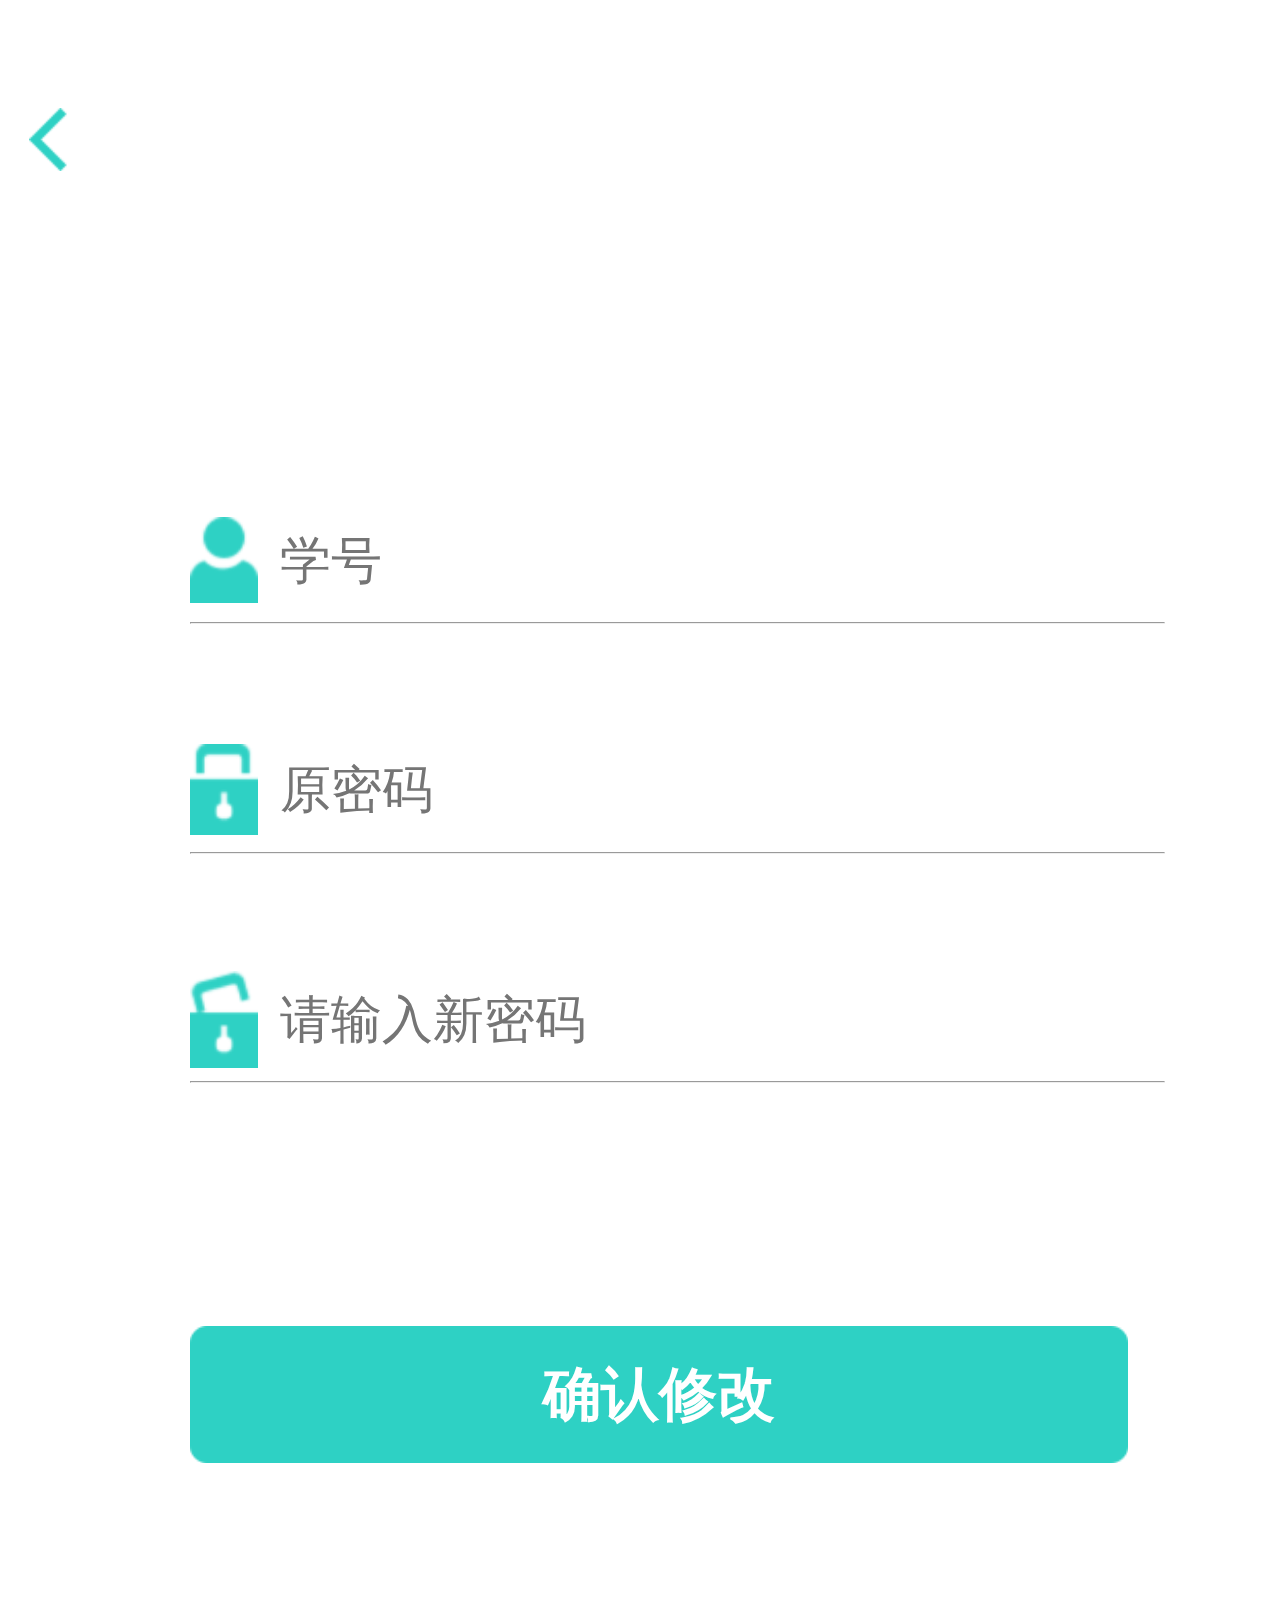
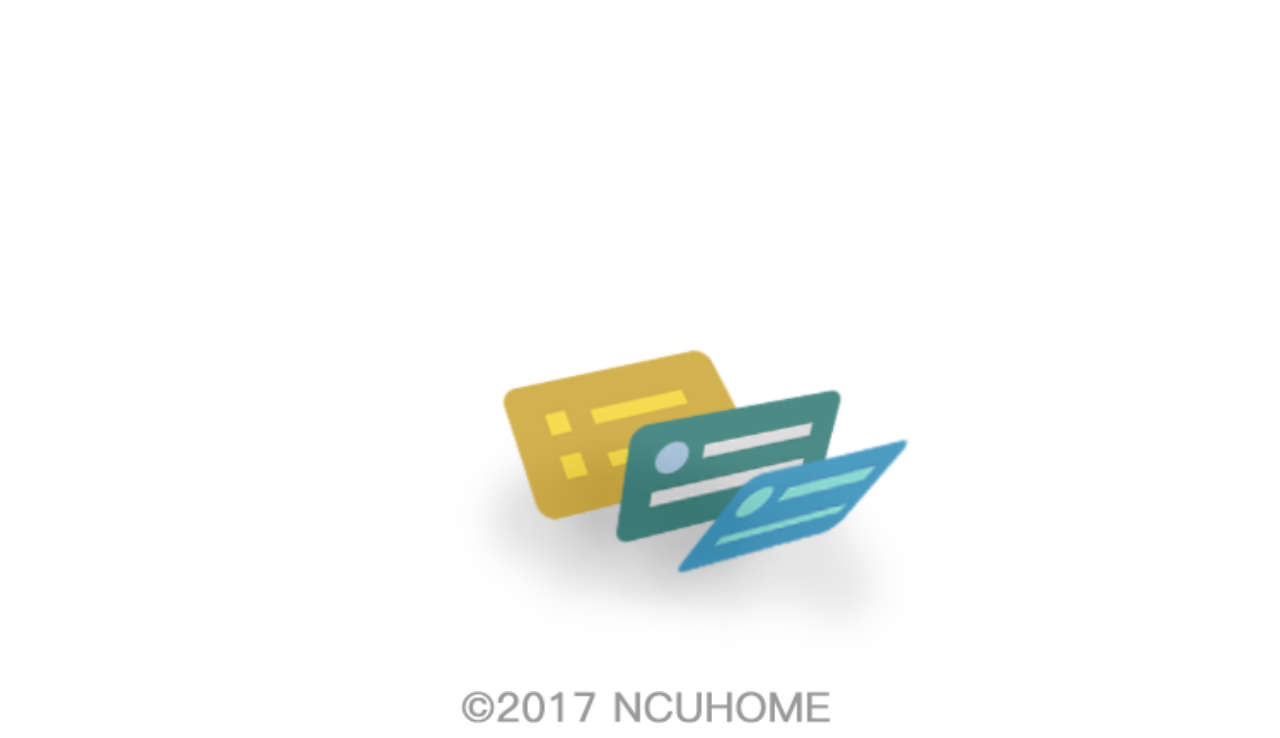
<file: htmlFile/changePassword.html>
<!DOCTYPE html PUBLIC "-//W3C//DTD XHTML 1.0 Transitional//EN" "http://www.w3.org/TR/xhtml1/DTD/xhtml1-transitional.dtd">
<html xmlns="http://www.w3.org/1999/xhtml">
<head>
<meta name="viewport"  content="initial-scale=1"/>
<meta http-equiv="Content-Type" content="text/html; charset=utf-8" />
<link type="text/css" rel="stylesheet" href="../cssFile/login.css" />
<link type="text/css" rel="stylesheet" href="../cssFile/changePassword.css" />
<!-- <script type="text/javascript" src="../jsFile/login.js"></script> -->
<script type="text/javascript" src="../jsFile/vue.js"></script>
<title>changePassword</title>
</head>

<body onload="setHtmlSize()">
<div class="div1">
	<button class="backIcon" onclick="window.location.href='login.html'"></button>
	<div id="GMMdiv1" class="gmmDiv1">
	    <table class="chPasswordTable">
	    <tr>
	        <td class="td1"></td>
	        <td><input type="text" id="numInCh" class="cinInput" placeholder="学号" v-model="NewMessage.username"/></td>   
	    </tr>
	    <tr><td colspan="2"><hr /></td></tr>
	    <tr><td colspan="2" class="hrHeight"></td></tr>
	    <tr>
	        <td class="td2"></td>
	        <td><input type="password" id="oldPassword" class="cinInput" placeholder="原密码" v-model="NewMessage.oldPassword"/></td>
	    </tr>
	    <tr><td colspan="2"><hr /></td></tr>
	    <tr><td colspan="2" class="hrHeight"></td></tr>
	    <div id="ErrorTip" class="newErrorStyle" v-if="errorTipSeen">{{errorTipText}}</div>
	    <tr>
	        <td class="changeKeytd"></td>
	        <td><input type="password" id="newPassword" class="cinInput" placeholder="请输入新密码" v-model="NewMessage.newPassword"/></td>
	    </tr>
	    <tr><td colspan="2"><hr /></td></tr>
	    
	    </table>
	    <table class="enterTable">
		<tr>
	    <td height="83" class="td3"><input type="button" id="loginInCh" value="确认修改" class="loginInpute" v-on:click="sendNewMessage" /></td>
	    </tr>
	    </table>

	</div>
	<div id="GMMdiv2" class="gmmDiv2">
		<div class="pageFoot"></div>
	</div>
	<div id="footdiv" class="footDiv">
		<div class="footIcon"></div>
	</div>
</div>
</body>
<script>
	//设置页面大小
	function setHtmlSize(){
	  document.documentElement.style.fontSize = document.documentElement.clientWidth / 7.5 + 'px'; 
	}
	var app = new Vue({
		el:'#GMMdiv1',
		data:{
			NewMessage: {
		 		username:'',
		 		oldPassword:'',
				newPassword:''
		 	},
		 	errorTipSeen:0,
		 	errorTipText:''
		},
		methods:{
			sendNewMessage:function(){
				if(this.NewMessage.username ==""||this.NewMessage.username.length!=10||this.NewMessage.oldPassword ==""||this.NewMessage.newPassword ==""){
					this.errorTipText = '学号或密码错误！';
					this.errorTipSeen = 1;
					var that = this;
					setTimeout(function(){
						that.errorTipSeen = 0;
						that.errorTipText = '';
					},1500);
				}
				else{
					var jsonMessage =JSON.stringify(this.NewMessage);
					var xhr= new XMLHttpRequest();
					var that = this;
					xhr.onreadystatechange = function(){
						if(xhr.readyState == 4){
							if(xhr.status >= 200 && xhr.status <300 || xhr.status == 304){
								var response = JSON.parse(xhr.responseText);
								if(response.code == 0){
									that.errorTipSeen = 1;
									that.errorTipText = "修改成功！";
								}
								else{
									that.errorTipSeen = 1;
									that.errorTipText = "修改失败！";
								}
								setTimeout(function(){
									that.errorTipSeen = 0;
									that.errorTipText = '';
								},1500);
							}
							else{
								alert("网络错误:"+xhr.status);
							}
						}
					}
					xhr.open('post','http://139.199.66.15:5000/api/user/password',true);
					xhr.send(jsonMessage);
				}
			}
		}
	});
// function getNewMessage(NewMessage){
// 	var numID = document.getElementById("numInCh");
// 	var oldPasswordID = document.getElementById("oldPassword");
// 	var newPasswordID = document.getElementById("newPassword");
// 	NewMessage.username = numID.value;
// 	NewMessage.oldPassword = oldPasswordID.value;
// 	NewMessage.newPassword = newPasswordID.value;
// 	if(NewMessage.username ==""||NewMessage.username.length!=10||NewMessage.oldPassword ==""||NewMessage.newPassword ==""){
// 		document.getElementById("ErrorTip").style.display="block";
// 		document.getElementById("ErrorTip").innerHTML="学号或密码错误！";
// 		return false;
// 	}
// 	return true;
// }
// function sendMsg(Message,url){
// 	var jsonMessage =JSON.stringify(Message);
// 	var xhr= new XMLHttpRequest();
// 	xhr.onreadystatechange = function(){
// 		if(xhr.readyState == 4){
// 			if(xhr.status >= 200 && xhr.status <300 || xhr.status == 304){
// 				var response = JSON.parse(xhr.responseText);
// 				if(response.code == 0){
// 					document.getElementById("ErrorTip").style.display="block";
// 					document.getElementById("ErrorTip").innerHTML="修改成功！";
// 				}
// 				else{
// 					document.getElementById("ErrorTip").style.display="block";
// 					document.getElementById("ErrorTip").innerHTML="修改失败！";
// 				}
// 				setTimeout("deleteTipMessage()",1500);
// 			}
// 			else{
// 				alert("网络错误:"+xhr.status);
// 			}
// 		}
// 	};
// 	xhr.open('post',url,true);
// 	xhr.send(jsonMessage);
// }
// function sendNewMessage(){
// 	var NewMessage = {
// 		username:"",
// 		oldPassword:"",
// 		newPassword:""
// 	};
// 	if(getNewMessage(NewMessage)){
// 		sendMsg(NewMessage,"http://139.199.66.15:5000/api/user/password");
// 	}
// 	else{
// 		setTimeout("deleteTipMessage()",1500);
// 	}
// }
</script>
</html>
</file>
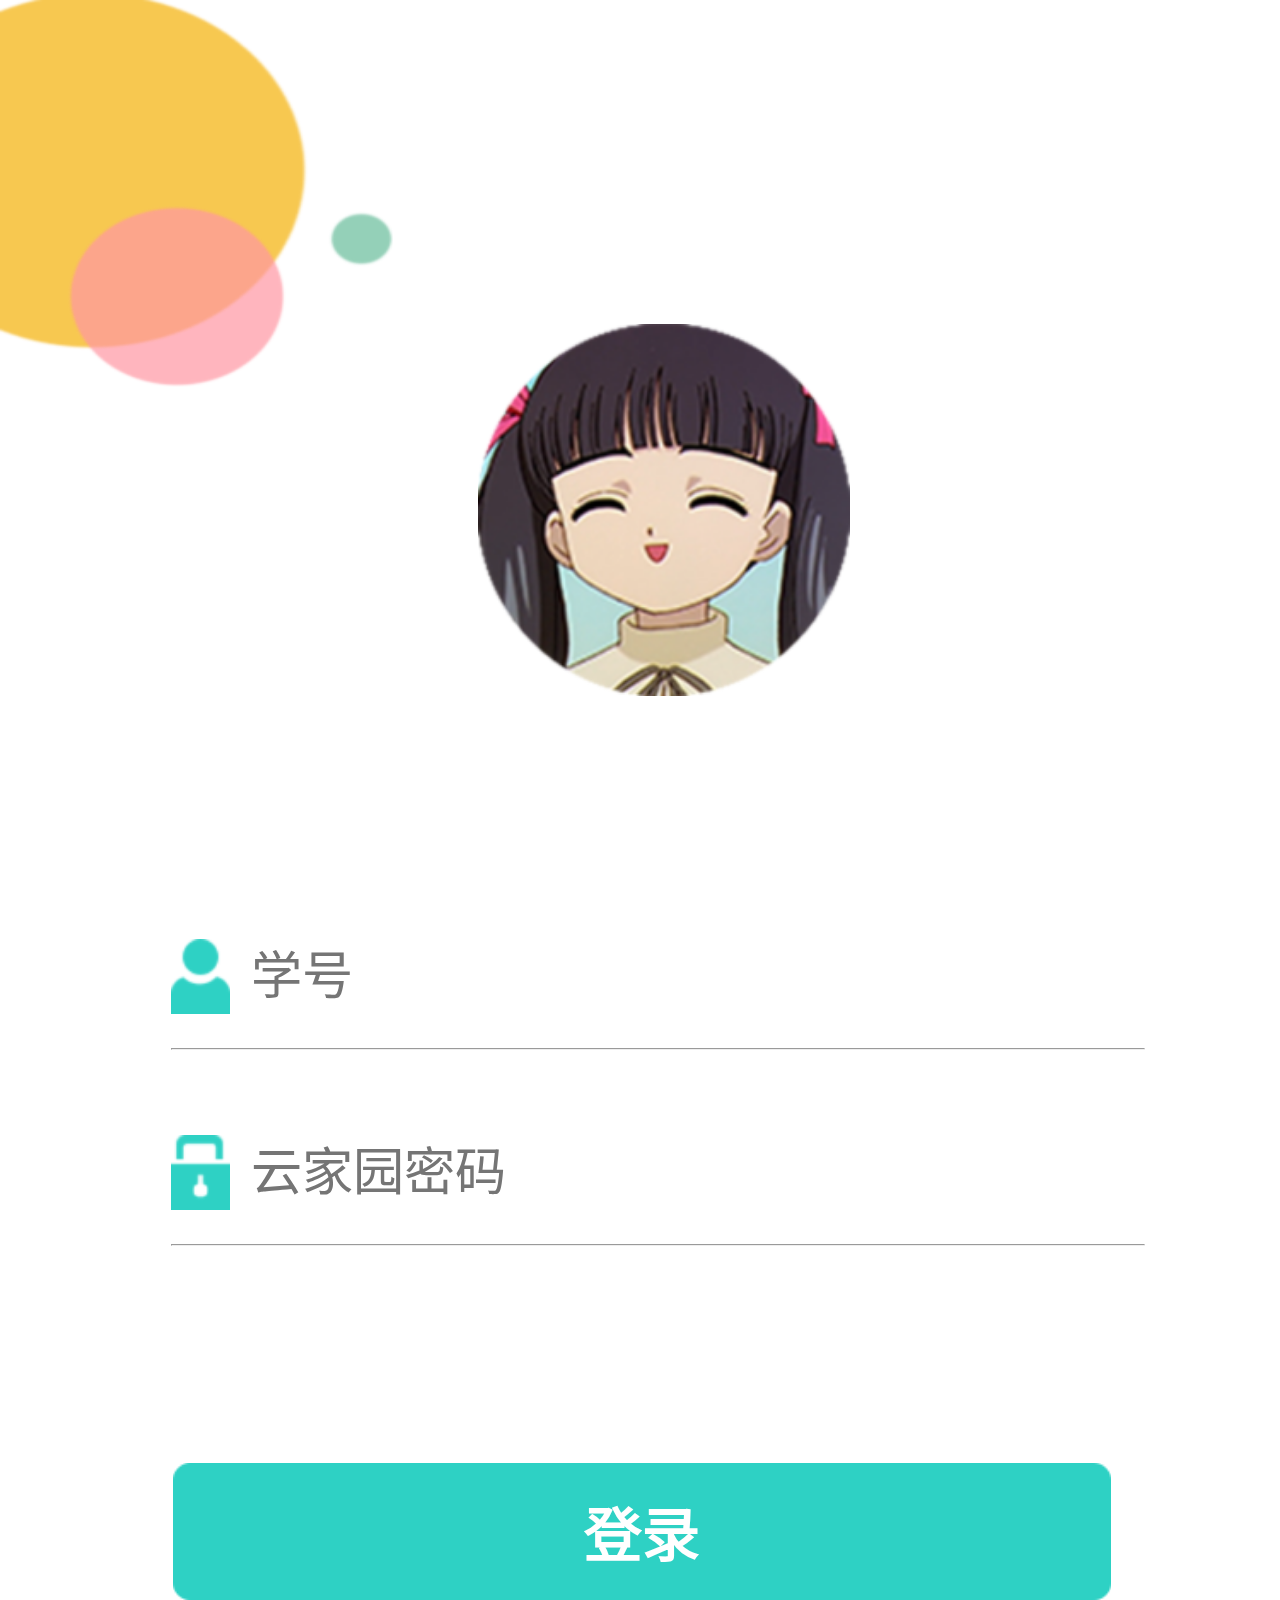
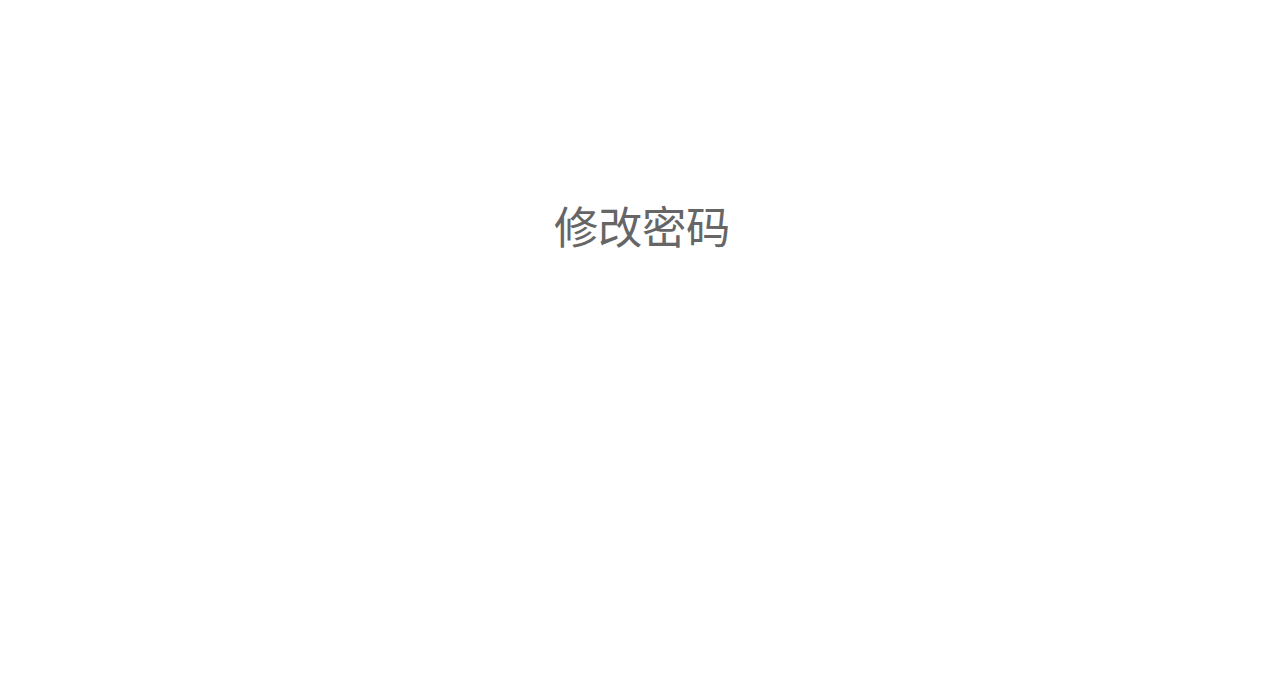
<file: htmlFile/login.html>
<!DOCTYPE html>
<html lang="zh-cn">
<head>
<meta http-equiv="Content-Type" content="text/html; charset=utf-8" />
<meta name="viewport"  content="initial-scale=1"/>
<link type="text/css" rel="stylesheet" href="../cssFile/login.css" />
<script type="text/javascript" src="../jsFile/vue.js"></script>
<title>login</title>
</head>

<body onload="setHtmlSize()">
<div id="div1" class="div1">
	<div id="div2" class="div2">
	<img class="img2" src="../imgs/drawable-xhdpi/picture4.png" />
	<img class="img1" src="../imgs/drawable-xhdpi/head.png" />
	</div>
	<div id="loginDiv3" class="div3">
		<div class="cinTable">
			<form action="#" method="post" accept-charset="utf-8">
				<dl>
					<dt> <img src="../imgs/drawable-xhdpi/icon_name.png" class="name_icon" /> </dt>
					<dd><input type="text" id="num" class="cinInput"  placeholder="学号" v-model="message.username" /> </dd>
				</dl>
				<hr>
				<dl>
					<dt style="height: 0.5rem"></dt>
					<dd style="height: 0.5rem"></dd>
				</dl>
				<dl>
					<dt> <img src="../imgs/drawable-xhdpi/passwordIcon.png" class="password_icon" /> </dt>
					<dd><input type="password" id="password" class="cinInput" placeholder="云家园密码" v-model="message.password"/> </dd>
				</dl>
				<hr>
			</form>
			<div id="ErrorTip" class="ErrorTip" v-if="!isError">学号或密码错误</div>
		</div>
		<table class="LoginTable">
			<tr>
		    <td class="td3"><button class="loginInpute" v-on:click="enterFn">登录</button></td>
		    </tr>
		    <tr><td style="height:0.5rem;"></td></tr>
		    <tr>
		    <td><center><a href="changePassword.html" target="_self"><font class="fontstyle">修改密码</font></a></center></td>
		    </tr>
		</table>
	</div>
</div>
</body>
<script>
    //设置页面大小
    function setHtmlSize(){
      document.documentElement.style.fontSize = document.documentElement.clientWidth / 7.5 + 'px'; 
    }
    var loginPage = new Vue({
        el:'#loginDiv3',
        data:{
            message:{username:'',password:''},
            isError:true,
            url:'http://139.199.66.15:5000/api/user/token'
        },
        methods:{
            sendMessage:function(){
                var jsonMessage = JSON.stringify(this.message);
                var xhr = new XMLHttpRequest();
             	var that = this;      
                xhr.onreadystatechange = function(){
                    if(xhr.readyState == 4){
                        if(xhr.status >= 200 && xhr.status <300 || xhr.status == 304){
                            var msg = JSON.parse(xhr.responseText);
                            if(msg.code != 0){
                            	that.isError = false;
                            	setTimeout(function(){
                            		that.isError = 1;
                            	},1500);
                            }
                            else{
                            	that.addLocalMessage(msg.token);
                            	window.location.href = "index.html";
                            }
                        }
                        else{
                            alert("网络错误:"+xhr.status);
                        }
                    }
                };
                xhr.open('post',this.url,true);
                xhr.send(jsonMessage);
            },
            getLocalMessage:function(){
                if(!window.localStorage){
                    return false;
                }
                else{
                    alert(window.localStorage.token);
                }
            },
            addLocalMessage:function(message){
                if(!window.localStorage){
                    alert("no support to localStorage");
                    return false;
                }
                else{
                    var storage = window.localStorage;
                    storage.token = message;    
                }
            },
            enterFn:function(event){
                if(this.message.username!=''&&this.message.password!=''){
                    this.sendMessage();
                }
                else{
                    this.isError=false;
                    var that = this;
                    setTimeout(function(){
                    	that.isError = 1;
                    },1500);
                }
            }
        }
    })
</script>

</html>
</file>
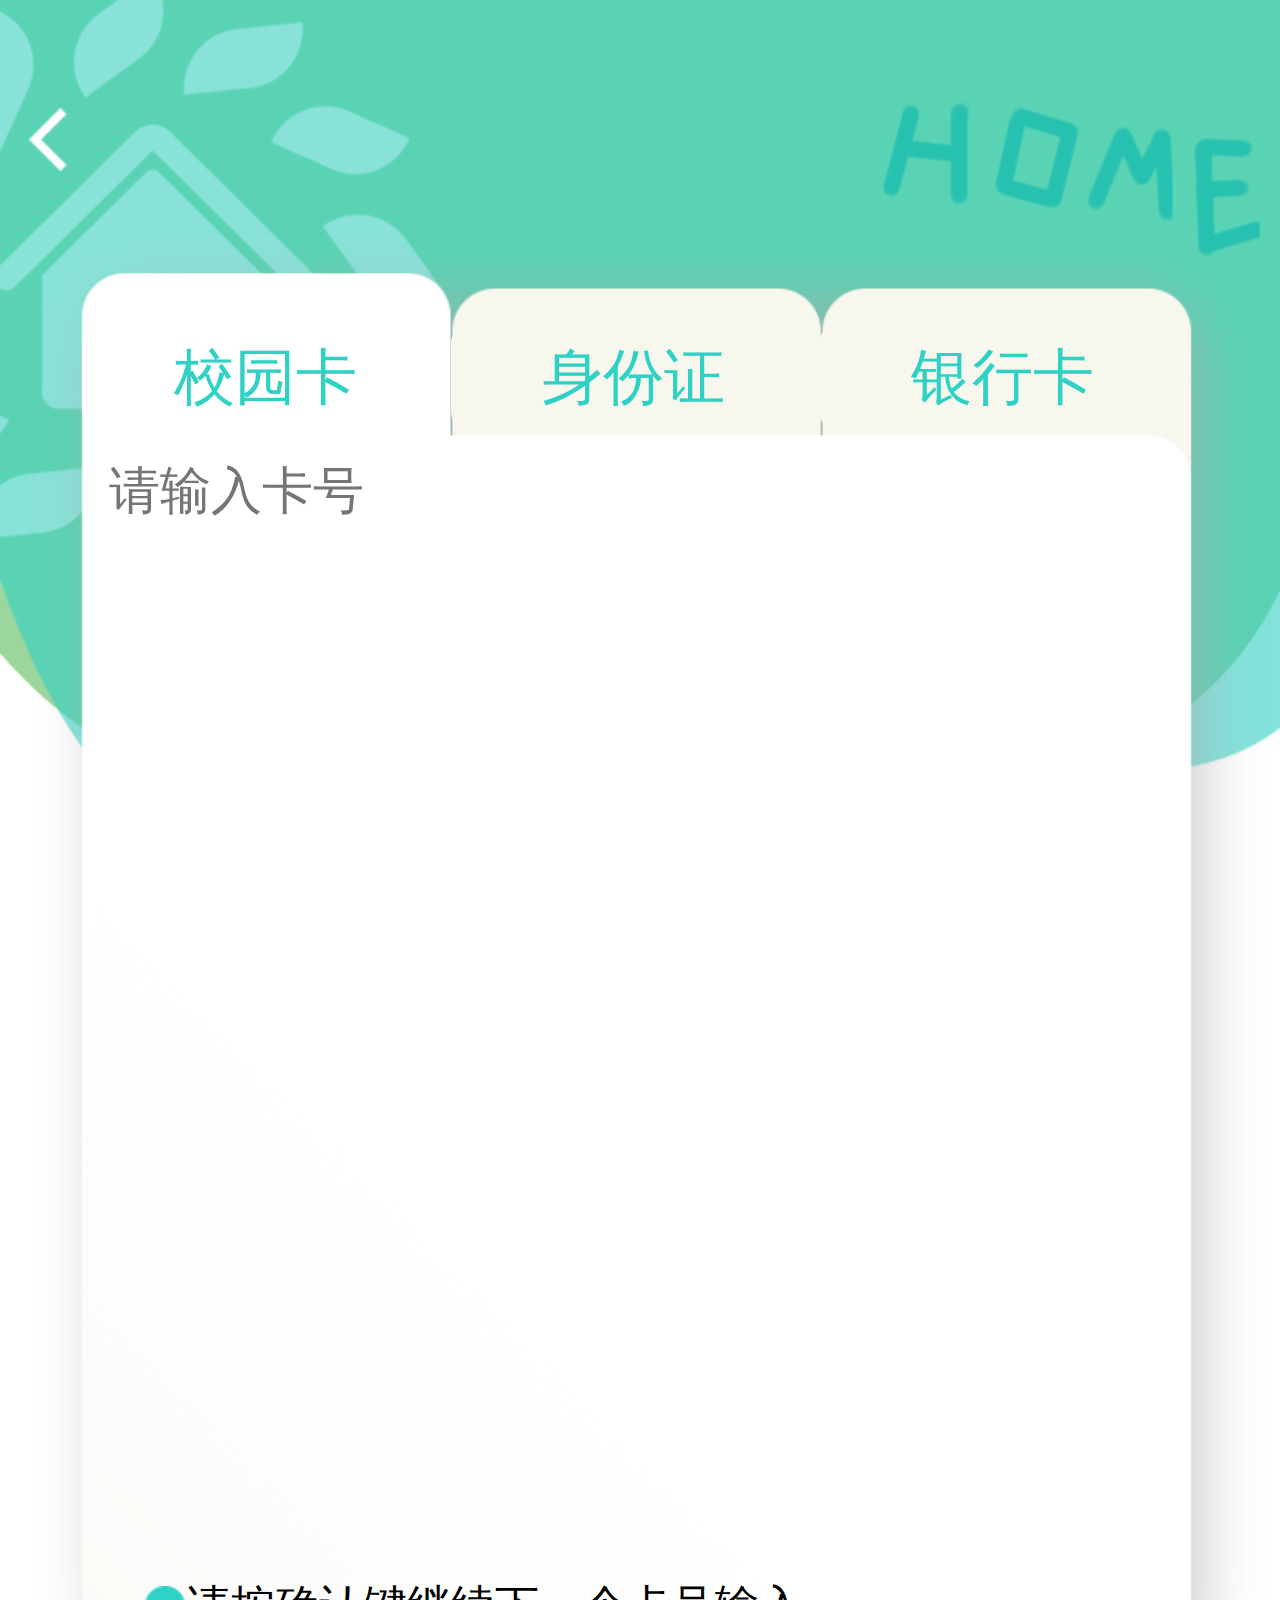
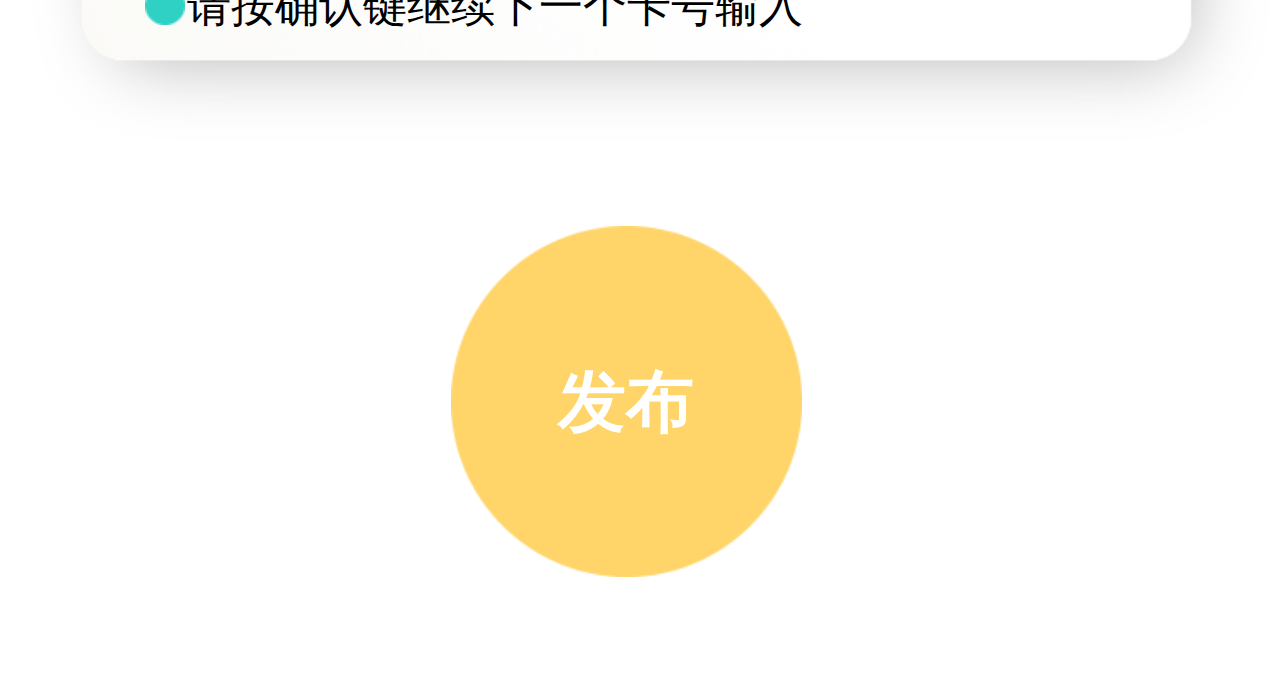
<file: htmlFile/publish.html>
<!DOCTYPE html PUBLIC "-//W3C//DTD XHTML 1.0 Transitional//EN" "http://www.w3.org/TR/xhtml1/DTD/xhtml1-transitional.dtd">
<html xmlns="http://www.w3.org/1999/xhtml">
<head>
<meta http-equiv="Content-Type" content="text/html; charset=utf-8" />
<link type="text/css" rel="stylesheet" href="../cssFile/login.css" />
<link type="text/css" rel="stylesheet" href="../cssFile/publish.css" />
<script type="text/javascript" src="../jsFile/vue.js"></script>
<title>publish</title>
</head>

<body onload="setHtmlSize()">
<div class="div1">
	<div class="titleDiv">
		<button class="backButton" onclick="window.location.href = 'index.html'"></button>
	</div>
	<div id="publishInput" v-bind:class="[schoolCard? 'schoolBUT': (idCard? 'personBUT':'bankBUT'),'inputeCard']">
		<table>
			<tr>
		    <td><button v-bind:class="[schoolCard? 'selectButton': 'selectButton1']" v-on:click="schoolEnter">校园卡</button></td>
		    <td><button v-bind:class="[idCard? 'selectButton': 'selectButton1']" v-on:click="idEnter">身份证</button></td>
		    <td><button v-bind:class="[bankCard? 'selectButton': 'selectButton1']" v-on:click="bankEnter">银行卡</button></td>
		    </tr>
		</table>
		<div id="textareaDiv" class="textareaStyle">
			<p v-for="item in todosMessage"><input type="text" v-bind:class="[item.msgIsError? 'msgFalse':'msgTrue','messageInput']" placeholder="请输入卡号" v-model="item.kh" v-on:keyup.enter="addNewTodo" v-on:keydown.delete="deleteTodo(item.cardID-1,item.kh)" v-focus="focusStatus"><br></p>
		</div>
		<div id="ErrorTip" class="error" v-if="!isError">
			<div class="isTrue" v-if = "publishIsError"></div>
			<div class="isFalse" v-if = "!publishIsError"></div>
			{{tipTxt}}
		</div>
		<table>
			<tr>
				<td class="tipTD1"></td>
				<td class="tipTD2">请按确认键继续下一个卡号输入</td>
			</tr>
		</table>
		<button class="publishButton" v-on:click="sendMessage">发布</button>
	</div>
</div>
</body>

<script>
	//设置页面大小
	function setHtmlSize(){
	  document.documentElement.style.fontSize = document.documentElement.clientWidth / 7.5 + 'px'; 
	}
	var inputvue = new Vue({
		el: '#publishInput',
		data:{
			focusStatus:1,
			isError:1,
			tipTxt:'卡号填写错误！',
			schoolCard:true,
			idCard:false,
			bankCard:false,
			publishIsError:0,
			number:'',
			todosMessage:[
				{cardID:1,kh:'',lost_type:'',msgIsError:false}
			],
			nextInputID:2
		},
		methods:{
			schoolEnter:function(){
				this.schoolCard = true;
				this.idCard = false;
				this.bankCard = false;
				this.todosMessage = [{cardID:1,kh:'',lost_type:'',msgIsError:false}];
			},
			idEnter:function(){
				this.schoolCard = false;
				this.idCard = true;
				this.bankCard = false;
				this.todosMessage = [{cardID:1,kh:'',lost_type:'',msgIsError:false}];
			},
			bankEnter:function(){
				this.schoolCard = false;
				this.idCard = false;
				this.bankCard = true;
				this.todosMessage = [{cardID:1,kh:'',lost_type:'',msgIsError:false}];
			},
			judgeMessage:function(){
				if(this.schoolCard){
					return 1;
				}
				else if(this.idCard){				
					return 2;
				}
				else{
					return 3;
				}
			},
			addNewTodo:function(){
				this.todosMessage.push({
					cardID:this.nextInputID++,
					kh:'',
					lost_type:'',
					msgIsError:false
				});				
			},
			deleteTodo:function(id,kh){
				if(kh == ''){
					this.todosMessage.splice(id,1);
					this.nextInputID--;
				}			
			},
			getLocalMessage:function(){
                if(!window.localStorage){
                    return false;
                }
                else{
                    return window.localStorage.token;
                }
            },
			sendMessage:function(event){
				var type = this.judgeMessage();
				for(var i = 0; i < this.todosMessage.length; i++){
					this.todosMessage[i].lost_type = type;
				}
				var jsonMessage = '';
                var jsonType = {
                	data:[]
                }
                for( i = 0; i < this.todosMessage.length; i++){
                	jsonType.data.push(this.todosMessage[i]);
                }
                jsonMessage = JSON.stringify(jsonType);
                var xhr = new XMLHttpRequest();
                var t = this.getLocalMessage();
                var that = this;      
                xhr.onreadystatechange = function(){
                    if(xhr.readyState == 4){
                        if(xhr.status >= 200 && xhr.status <300 || xhr.status == 304){
                            var msg = JSON.parse(xhr.responseText);
                            if(msg.code == -1){
                            	that.tipTxt = '请重新登录！即将跳转';
                            	that.publishIsError = 0;
                            	that.isError = 0;
                            	setTimeout("window.location.href = 'login.html'",1000);
                            }
                            /*发布失败*/
                            else if(msg.code == 3){
                            	that.tipTxt = '卡号填写错误！';
                            	that.publishIsError = 0;
                            	that.isError = 0;
                            	setTimeout(function(){
                            		that.isError = 1;
                            	},1500);
                            	for(var i = 0; i < msg.fail.length; i++){
                            		for(var n = 0; n < that.todosMessage.length; n++){
                            			if(msg.fail[i] == that.todosMessage[n].kh){
                            				that.todosMessage[n].msgIsError = true;
                            			}
                            		}
                            	}
                            }
                            /*发布成功*/ 
                            else{
                            	that.tipTxt = '发布成功！';
                            	that.publishIsError = 1;
                            	that.isError = 0;
                            	that.todosMessage = [{cardID:1,kh:'',lost_type:'',msgIsError:false}];
                            	setTimeout(function(){
                            		that.isError = 1;
                            	},1500);

                            }
                        }
                        else{
                            alert("网络错误:"+xhr.status);
                        }
                    }
                };
                xhr.open('post','http://139.199.66.15:5000/api/post/newFound',true);
				xhr.setRequestHeader("Authorization",t);
                xhr.send(jsonMessage);  
            }
		},
		directives: {
		    focus: {
		        inserted: function (el, {value}){
		            if (value) {
		                el.focus();
			        }
	       		}
    		}
		}
	});
</script>
</html>
</file>
<file: cssFile/login.css>
@charset "utf-8";
/* CSS Document */
*{ margin:0px; padding:0px}
html{
	font-size:100px;
}
hr{
	width:5.7rem;
}
a{
	text-decoration:none;
}
.div1{
	width:7.5rem;
	height:13.34rem;
	background-color:#FFF;
}
.div2{
	width:7.5rem;
	height:5.5rem;
}
.div3{
	width:7.5rem;
	height:7.8rem;
}
.img1{
	position:relative;
	width:2.18rem;
	height:2.18rem;
	top:1.9rem;
	left:2.8rem;
}
.img2{
	position:absolute;
	width:2.3rem;
	height:2.27rem;
}
.cinTable{
	position:relative;
	left:1rem;
	width: 5.5rem;
	height: 2.7rem;
}
.cinTable dt,dd{
	font-size:0.3rem;
	height: 0.64rem;
	float:left;
}
dl{
	clear: both;
}
.name_icon{	
	width:0.35rem;
	height:0.44rem;
}
.password_icon{
	width: 0.35rem;
	height:0.44rem;	
}
.LoginTable{
	position:relative;
	left:1rem;
}
.cinInput{
	width:4rem;
	height:0.44rem;
	padding-left:0.12rem;
	border:none;
	outline: none;
	font-size:0.3rem;
	font-family: Helvetica,"PingFang SC";
	color:#000;
}
.loginInpute{
	width:5.5rem;
	height:0.8rem;
	border:none;
	outline: none;
	font-size:0.34rem;
	font-family: Helvetica,"PingFang SC";
	color:#FFF;
	font-weight:bolder;
	background-color:#FFF;
	background-image:url(../imgs/drawable-xhdpi/login_background.png);
	background-position:center;
	background-repeat:no-repeat;
	background-size:100%;
}
.fontstyle{
	font-size:0.26rem;
	font-family: Helvetica,"PingFang SC";
	color:#666;
}
.ErrorTip{
	width:3.5rem;
	height:1.66rem;
	position:relative;
	z-index:9999;
	top:-2.2rem;
	left:0.8rem;
	font-size:0.36rem;
	font-family: Helvetica,"PingFang SC";
	color:#FFF;
	padding-top:1.2rem;
	padding-left:0.7rem;
	background-image:url(../imgs/drawable-xhdpi/frame_bg.png);
	background-position:center;
	background-repeat:no-repeat;
	background-size:100%;
}
</file>
<file: cssFile/changePassword.css>
@charset "utf-8";
/* CSS Document */
*{
	margin:0;
	padding:0;
}
.gmmDiv1{
	width:7.5rem;
	height:8.45rem;
}
.gmmDiv2{
	width:7.5rem;
	height:4.5rem;
}
.footDiv{
	width:7.5rem;
	height:0.38rem;
}
.footIcon{
	position:relative;
	top:0.1rem;
	left:2.7rem;
	width:2.17rem;
	height:0.2rem;
	background-image:url(../imgs/changePassword/NCUHOME.png);
	background-position:center;
	background-repeat:no-repeat;
	background-size:100%;
}
.backIcon{
	width: 0.23rem;
	height: 0.37rem;
	position: relative;
	top: 0.63rem;
	left:0.17rem;
	background-color: #FFF;
	border:none;
	outline: none;
	background-image: url(../imgs/changePassword/back_icon.png);
	background-position: center;
	background-repeat: no-repeat;
	background-size: 100%;
}
.chPasswordTable{
	position:relative;
	top:2.55rem;
	left:1.1rem;
}
.td1{	
	width:0.4rem;
	height:0.7rem;	
	border:none;
	background-image:url(../imgs/drawable-xhdpi/icon_name.png);
	background-position:center;
	background-repeat:no-repeat;
	background-size:100%;
}
.td2{
	height:0.7rem;	
	border:none;
	background-image:url(../imgs/drawable-xhdpi/passwordIcon.png);
	background-position:center;
	background-repeat:no-repeat;
	background-size:100%;
}
.hrHeight{
	height:0.6rem;
}
.changeKeytd{
	width:0.4rem;
	height:0.7rem;
	background-image:url(../imgs/changePassword/re_password_icon.png);
	background-position:center;
	background-repeat:no-repeat;
	background-size:100%;
}
.enterTable{
	height: 0.7rem;
	position: relative;
	top: 3.95rem;
	left:1.1rem;
}
.pageFoot{
	position:relative;
	top:2.6rem;
	left:2.55rem;
	width:2.92rem;
	height:1.85rem;
	background-image:url(../imgs/changePassword/image.png);
	background-position:center;
	background-repeat:no-repeat;
	background-size:100%;
}
.newErrorStyle{
	width:3.5rem;
	height:1.66rem;
	position:absolute;
	top:3.8rem;
	z-index:9999;
	margin-left:1.8rem;
	font-size:0.36rem;
	font-family: Helvetica,"PingFang SC";
	color:#FFF;
	padding-top:0.85rem;
	padding-left:0.7rem;
	background-image:url(../imgs/drawable-xhdpi/frame_bg.png);
	background-repeat:no-repeat;
	background-size:100%;
}
</file>
<file: cssFile/publish.css>
@charset "utf-8";
/* CSS Document */
.titleDiv{
	width:7.5rem;
	height:4.99rem;
	background-image:url(../imgs/publish/title_bg.png);
	background-position:center;
	background-repeat:no-repeat;
	background-size:100%;	
}
.backButton{
	width: 0.23rem;
	height: 0.37rem;
	position: relative;
	top: 0.63rem;
	left:0.17rem;
	border:none;
	outline: none;
	background-color: #5AD3B4;
	background-image: url(../imgs/publish/back_con.png);
	background-position:center;
	background-repeat:no-repeat;
	background-size:100%;
}
.inputeCard{
	width:7.35rem;
	height:8.95rem;
	position:absolute;
	left:0.14rem;
	top:1.3rem;
	background-position:center;
	background-repeat:no-repeat;
	background-size:100%;
	border:none;
}
.schoolBUT{
	background-image: url(../imgs/publish/school_card.png);
}
.personBUT{
	background-image: url(../imgs/publish/person_card.png);
}
.bankBUT{
	background-image: url(../imgs/publish/bank_card.png);
}
.selectButton{
/*	width:2.14rem;*/
	width:2.148rem;
	height:0.6rem;
	position:relative;
	left:0.329rem;
	top:0.6rem;
	background-color:#FFF;
	font-size:0.36rem;
	font-family: Helvetica,"PingFang SC";
	color:#2ED1C4;
	border-radius:0.1rem;
	border:none;
	outline: none;
}
.selectButton1{
	width:2.148rem;
	height:0.6rem;
	position:relative;
	left:0.329rem;
	top:0.6rem;
	background-color:#F8F7EE;
	font-size:0.36rem;
	font-family: Helvetica,"PingFang SC";
	color:#2ED1C4;
	border-radius:0.1rem;
	border:none;
	outline: none;
}
.isTrue{
	width: 0.59rem;
	height: 0.43rem;
	position:relative;
	left:1.5rem;
	background-image: url(../imgs/publish/t_icon.png);
	background-position: center;
	background-repeat: no-repeat;
	background-size: 100%;
}
.isFalse{
	width: 0.35rem;
	height: 0.34rem;
	position:relative;
	left:1.5rem;
	background-image: url(../imgs/publish/f_icon.png);
	background-position: center;
	background-repeat: no-repeat;
	background-size: 100%;
}
.tipTD1{
	width: 0.23rem;
	height: 0.23rem;
	position: relative;
	left: 0.7rem;
	top:0.8rem;
	background-image: url(../imgs/publish/tip_icon.png);
	background-position: center;
	background-repeat: no-repeat;
	background-size: 100%;
}
.tipTD2{
	position: relative;
	left: 0.7rem;
	top:0.8rem;
	font-size: 0.26rem;
	font-family: Helvetica,"PingFang SC";
	color: #000;
}
.publishButton{
	width: 2.06rem;
	height: 2.06rem;
	border: none;
	outline: none;
	position: relative;
	top: 1.9rem;
	left: 2.5rem;
	font-size: 0.4rem;
	font-family: Helvetica,"PingFang SC";
	font-weight: bolder;
	color: #FFF;
	background-color: #FFF;
	background-image: url(../imgs/publish/decide_bg.png);
	background-position: center;
	background-repeat: no-repeat;
	background-size: 100%;
}
.textareaStyle{
	width: 6.25rem;
	height: 6.5rem;
	position: relative;
	top: 0.7rem;
	left: 0.4rem;
	border: none;
	overflow-y:scroll;
}
.messageInput{
	/*width: 2.15rem;*/
	height: 0.5rem;
	border:none;
	border-radius: 0.1rem;
	outline: none;
	font-size: 0.3rem;
	font-family: Helvetica,"PingFang SC";
	padding-left: 0.1rem;
}
.msgTrue{
/*	border-color: #F8F7EE;*/
	color: #000;
}
.msgFalse{
/*	border-color: #F00;*/
	color:#F00; 
}
.error{
	width:3.5rem;
	height:1.66rem;
	position:fixed;
	top:5rem;
	left:1.75rem;
	z-index:9999;
	font-size:0.36rem;
	font-family: Helvetica,"PingFang SC";
	color:#FFF;
	padding-top:0.6rem;
/*	padding-left:0.7rem;*/
	text-align: center;
	background-image:url(../imgs/publish/blackframe.png);
	background-position:center;
	background-repeat:no-repeat;
	background-size:100%;
}
</file>
